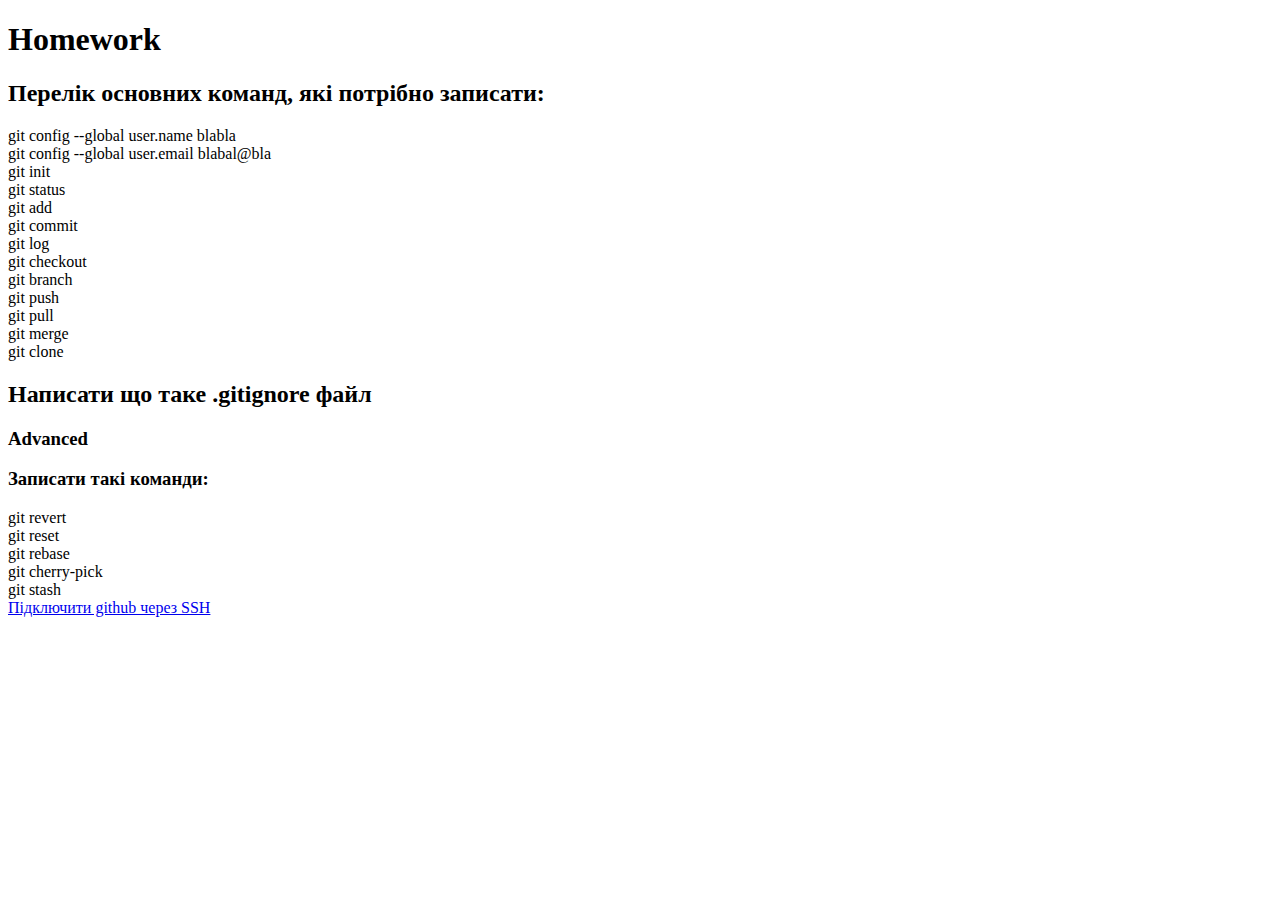
<file: Homework01/index.html>
<!DOCTYPE html>
<html lang="en">
<head>
    <meta charset="UTF-8">
    <meta http-equiv="X-UA-Compatible" content="IE=edge">
    <meta name="viewport" content="width=device-width, initial-scale=1.0">
    <title>Homework01</title>
    <link rel="stylesheet href= styles/styles.css" />
</head>
<body>
    <h1>Homework</h1>
    <h2>Перелік основних команд, якi потрібно записати:</h2>
        <li>git config --global user.name blabla</li>
        <li>git config --global user.email blabal@bla</li>
        <li>git init</li>
        <li>git status</li>
        <li>git add</li>
        <li>git commit</li>
        <li>git log</li>
        <li>git checkout</li>
        <li>git branch</li>
        <li>git push</li>
        <li>git pull</li>
        <li>git merge</li>
        <li>git clone</li>
    <h2>Написати що таке .gitignore файл</h2>
    <h3>Advanced</h3>
    <h3>Записати такi команди:</h3>
        <li>git revert</li>
        <li>git reset</li>
        <li>git rebase</li>
        <li>git cherry-pick</li>
        <li>git stash</li>
    <a href="https://docs.github.com/en/authentication/connecting-to-github-with-ssh/checking-for-existing-ssh-keys/">Підключити github через SSH</a>
</body>
</html>
</file>
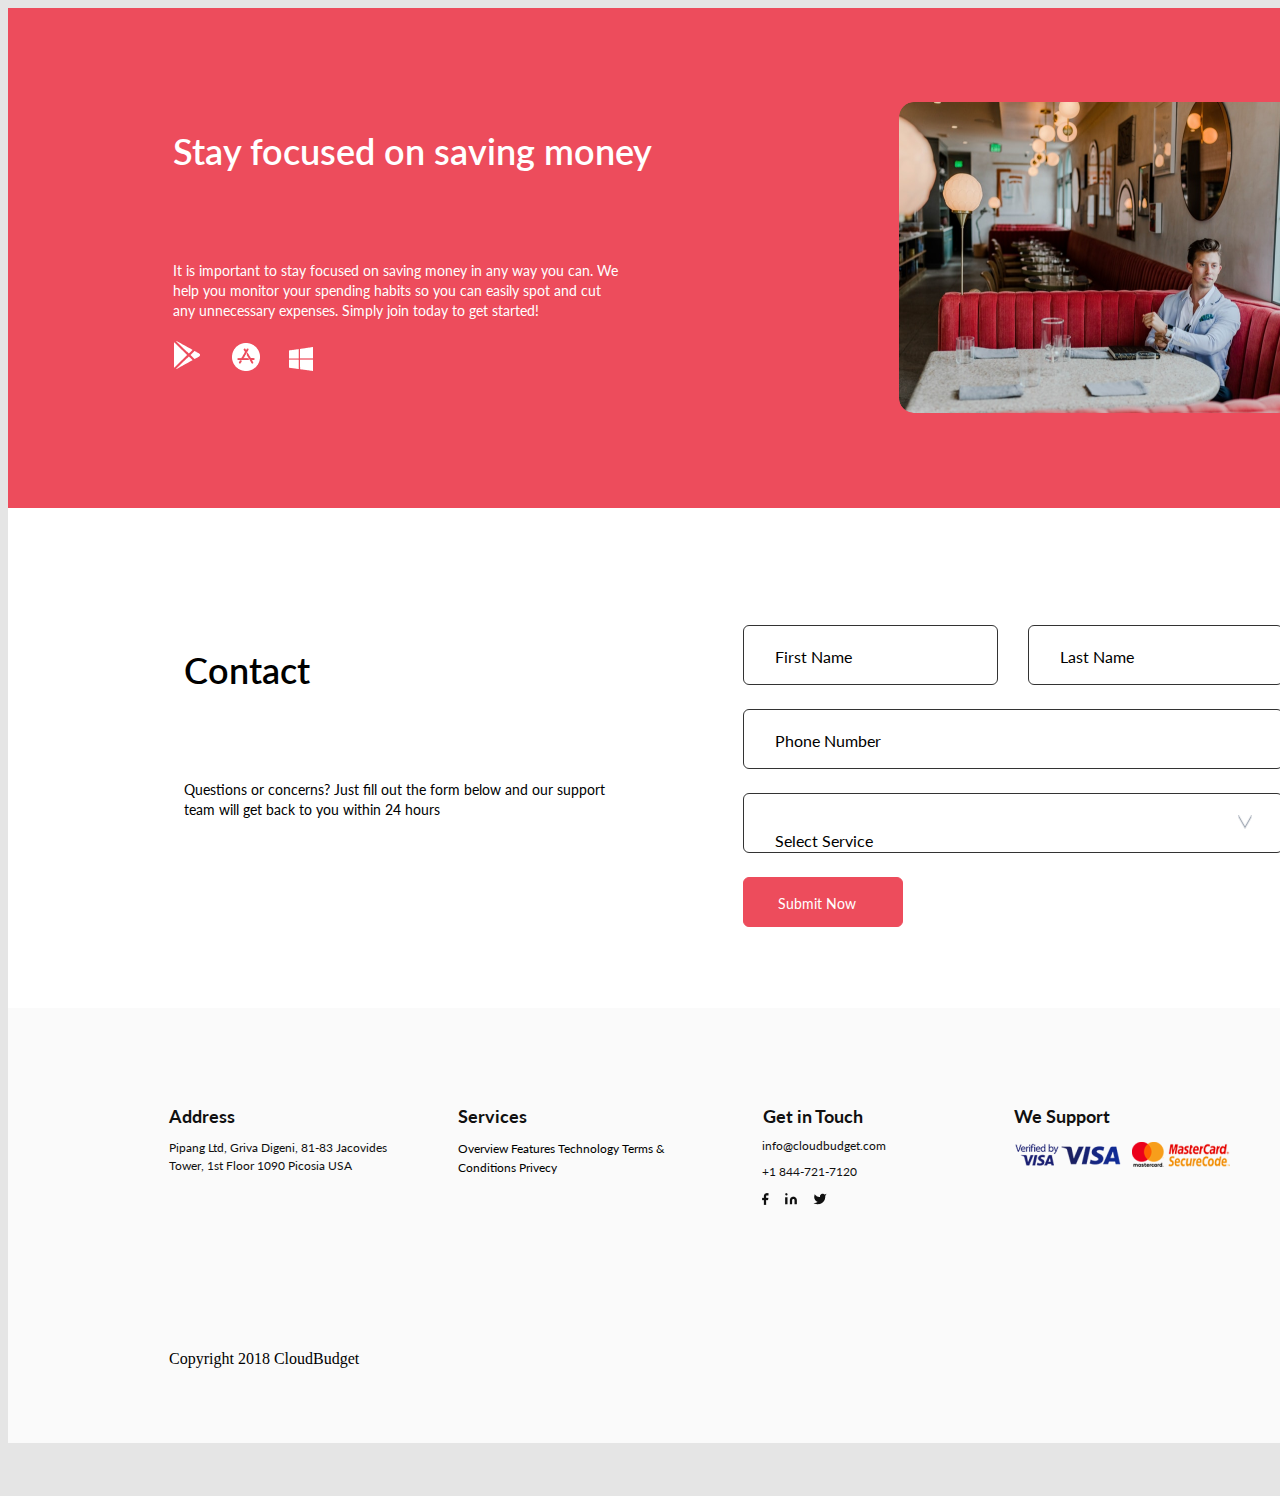
<file: homework04/index-hw04.html>
<!DOCTYPE html>
<html lang="en">
<head>
    <meta charset="UTF-8">
    <meta http-equiv="X-UA-Compatible" content="IE=edge">
    <meta name="viewport" content="width=device-width, initial-scale=1.0">
    <link href="https://cdn.jsdelivr.net/npm/bootstrap@5.3.0-alpha1/dist/css/bootstrap.min.css" rel="stylesheet" integrity="sha384-GLhlTQ8iRABdZLl6O3oVMWSktQOp6b7In1Zl3/Jr59b6EGGoI1aFkw7cmDA6j6gD" crossorigin="anonymous">
    <link rel="stylesheet" href="./Styles/styles0_hw04.css">
    <link rel="stylesheet" href="./Styles/styles1_hw04.css">
    <link rel="stylesheet" href="./Styles/styles2_hw04.css">
    <link rel="stylesheet" href="https://fonts.googleapis.com/css?family=Lato">
    <title> Homework04 </title>
</head>
<body>
    <header>
        <div class="banner_left">
            <p class="banner_text1">Stay focused on saving money</p>
            <p class="banner_text2">It is important to stay focused on saving money in any way you can. We help you monitor your spending habits so you can easily spot and cut any unnecessary expenses. Simply join today to get started!</p>
            <div class="icon">
                <img class="vector1" src="./img/Vector1.png" alt="">
                <img class="vector2" src="./img/Vector2.png" alt="">
                <img class="vector3" src="./img/Vector3.png" alt="">
            </div> 
        </div>
        <div class="baner_image">
            <img class="image1" src="./img/Video_bg.png" alt="">
        </div>  
    </header>
    <contact>
        <div class="contact_text1">
            <h1 class="Contact_h1">Contact</h1>
            <p class="Contact_p"> Questions or concerns? Just fill out the form below and our support team will get back to you within 24 hours</p>
        </div>
        <div class="form_contact">
            <div class="blok_first_part">
                <button class="blok_name1"> First Name</button>
                <button class="blok_name2"> Last Name</button>
            </div>    
                <button class="Phone_Number"> Phone Number</button>
                <button class="blok_Service">
                    <p class=""> Select Service </p> 
                    <img class="image6" src="./img/ChevronDown(E70D).png" alt="">
                </button>
                <button class="button_form_contact">Submit Now </button>
        </div>
    </contact>
    <footer>
        <div class="footer_group1">
            <h1 class="Address_h1">Address</h1>
            <p class="Address_p"> Pipang Ltd, Griva Digeni,
                81-83 Jacovides Tower, 1st Floor
                1090 Picosia USA</p>
            <p class="Copyright">Copyright 2018 CloudBudget</p>
        </div>
        <div class="footer_group2">
            <h1 class="Services_h1"> Services</h1>
            <p class="Services_p">
               Overview
               Features
               Technology
               Terms & Conditions
               Privecy</p>
        </div>
        <div class="footer_group3">
            <h1 class="GetinTouch">Get in Touch</h1>
            <p class="email"> info@cloudbudget.com</p>
            <p class="Phone"> +1 844-721-7120</p>
            <div class="icon2">
                <img class="social1" src="./img/Vector4.png" alt="">
                <img class="social2" src="./img/Vector5.png" alt="">
                <img class="social3" src="./img/Vector6.png" alt="">
            </div> 
        </div>
        <div class="footer_group4">
            <h1 class="WeSupport">We Support</h1> 
            <img class="social14" src="./img/secure-p-1 1.png" alt="">
        </div>
    </footer>
</body>
</html>


<!-- любой текст -->
</file>
<file: homework04/Styles/styles0_hw04.css>
body {
    height: 1480px;
    width: 1440px;
    background: #E5E5E5;
}

header {
    height: 500px;
    width: 1440px;
    background: #ED4C5C;
    display: flex;
}

.baner_left {
    margin-right: 81px;
}
.banner_text1 {
    height: 107px;
    width: 601px;
    font-family: 'Lato';
    font-size: 36px;
    font-weight: 600;
    line-height: 43px;
    text-align: left;
    color: #FFFFFF;
    margin: 122px 125px 24px 165px; 
}

.banner_text2 {
    height: 64px;
    width: 445px;
    font-family: 'Lato';
    font-size: 14px;
    font-weight: 400;
    line-height: 20px;
    color: #FFFFFF;
    margin-left: 165px;
}

.icon {
    height: 32px;
    width: 143px;
    left: 163px;
    top: 357px;
    margin-left: 163px;
}

.vector1 .vector2 .vector3 {
    height: 32px;
    width: 32px;
    margin-right: 25px; 
}

.vector1 {
    margin-right: 25px; 
}

.vector2 {
    margin-right: 25px; 
}

.baner_image {
    display: flex;
}

.image1 {
    height: 311px;
    width: 445px;
    border-radius: 15px;
    margin-top: 94px;
    margin-right: 260px;
    margin-bottom: 95px;
}
</file>
<file: homework04/Styles/styles1_hw04.css>
contact {
    height: 500px;
    width: 1440px;
    background: #ffffff; 
    display: flex;
}

.contact_text1 {
    height: 160px;
    width: 445px;
    margin: 117px 0px 223px 176px;
}

.Contact_h1 {
    height: 107px;
    width: 445px;
    font-family: Lato;
    font-size: 36px;
    font-weight: 600;
    line-height: 43px;
}

.Contact_p {
    height: 64px;
    width: 434px;
    font-family: Lato;
    font-size: 14px;
    font-weight: 400;
    line-height: 20px;
}

.form_contact {
    height: 305px;
    width: 540px;
    margin-left: 114px;
    margin-top: 117px;
    margin-bottom: 165px;
    margin-bottom: 123px;
    border-radius: 6px;
}

.blok_first_part {
    display: flex;
}

.blok_name1, .blok_name2 {
    height: 60px;
    width: 255px;
    border-radius: 6px;
    border: 1px solid #333333;
    font-family: 'Lato';
    font-size: 16px;
    font-weight: 400;
    line-height: 19px;
    text-align: left;
    margin-bottom: 24px;
    background: #ffffff;
}

.blok_name1 {
    margin-right: 30px; 
}


.Phone_Number {
    height: 60px;
    width: 540px;
    border-radius: 6px;
    border: 1px solid #333333;
    font-family: 'Lato';
    font-size: 16px;
    font-weight: 400;
    line-height: 19px;
    text-align: left;
    margin-bottom: 24px;
    background: #ffffff;
}

.blok_Service {
    height: 60px;
    width: 540px;
    border-radius: 6px;
    border: 1px solid #333333;
    font-family: 'Lato';
    font-size: 16px;
    font-weight: 400;
    line-height: 19px;
    text-align: left;
    margin-bottom: 24px;
    background: #ffffff;
    display: flex;
}

.button_form_contact {
    box-sizing: border-box;
    width: 160px;
    height: 50px;
    background: #ED4C5C;
    border: 1.5px solid #ED4C5C;
    border-radius: 6px;
    font-family: Lato;
    font-size: 14px;
    font-weight: 400;
    line-height: 17px;
    text-align: left;
    color: #ffffff;
    padding: 17px 34px 16px 34px;
}

.image6 {
    height: 14px;
    width: 14px;
    margin-bottom: 23px;margin-left: 365px;
}

.blok_Service, .Phone_Number, .blok_name2, .blok_name1 {
    padding-top: 21px;
    padding-left: 31px;
    padding-bottom: 20px;
}
</file>
<file: homework04/Styles/styles2_hw04.css>
footer {
    height: 435px;
    width: 1440px;
    background: #FAFAFA;
    top: 1045px;
    display: flex;
}

.footer_group1 {
    height: 264px;
    width: 259px;
    margin-left: 161px;
    margin-top: 85px;
}

.Address_h1 {
    height: 22px;
    width: 65px;
    font-family: 'Lato';
    font-size: 18px;
    font-weight: 700;
    line-height: 22px;
    text-align: center;
    color: #101010;
}

.Address_p {
    height: 54px;
    width: 254px;
    font-family: 'Lato';
    font-size: 12px;
    font-weight: 400;
    line-height: 18px;
    text-align: left;
    color: #101010;    
}

.Copyright {
    padding-top: 141px;
}

.footer_group2 {
    height: 164px;
    width: 254px;
    margin-left: 30px;
    margin-top: 85px;
}

.Services_h1 {
    height: 22px;
    width: 67px;
    font-family: 'Lato';
    font-size: 18px;
    font-weight: 700;
    line-height: 22px;
    text-align: left;
    color: #101010;
}

.Services_p {
    height: 114px;
    width: 254px;
    font-family: 'Lato';
    font-size: 12px;
    font-weight: 400;
    line-height: 19px;
    text-align: left;
}

.footer_group3 {
    height: 128px;
    width: 122px;
    margin-top: 85px;
    margin-left: 50px;
}

.GetinTouch {
    height: 22px;
    width: 101px;
    font-family: 'Lato';
    font-size: 18px;
    font-weight: 700;
    line-height: 22px;
    letter-spacing: 0em;
    text-align: center;
    color: #101010;
}

.email {
    height: 14px;
    width: 122px;
    left: 734px;
    top: 1185px;
    font-family: 'Lato';
    font-size: 12px;
    font-weight: 400;
    line-height: 14px;
    letter-spacing: 0em;
    text-align: left;
    color: #101010;
}

.Phone {
    height: 14px;
    width: 96px;
    left: 734px;
    top: 1210px;
    font-family: Lato;
    font-size: 12px;
    font-weight: 400;
    line-height: 14px;
    text-align: left;
    color: #101010;
}

.icon2 {
    height: 14px;
    width: 66px;
}

.social1, .social2 {
    padding-right: 12px;
}

.footer_group4 {
    height: 216px;
    width: 86px;
    margin-top: 85px;
    margin-left: 130px;
}

.WeSupport {
    height: 22px;
    width: 96px;
    left: 1022px;
    top: 1130px;
    font-family: Lato;
    font-size: 18px;
    font-weight: 700;
    line-height: 22px;
    text-align: left;
    color: #101010;
}

.social14 {
    height: 31px;
    width: 216px;
    left: 1028px;
    top: 1185px;

}
</file>
